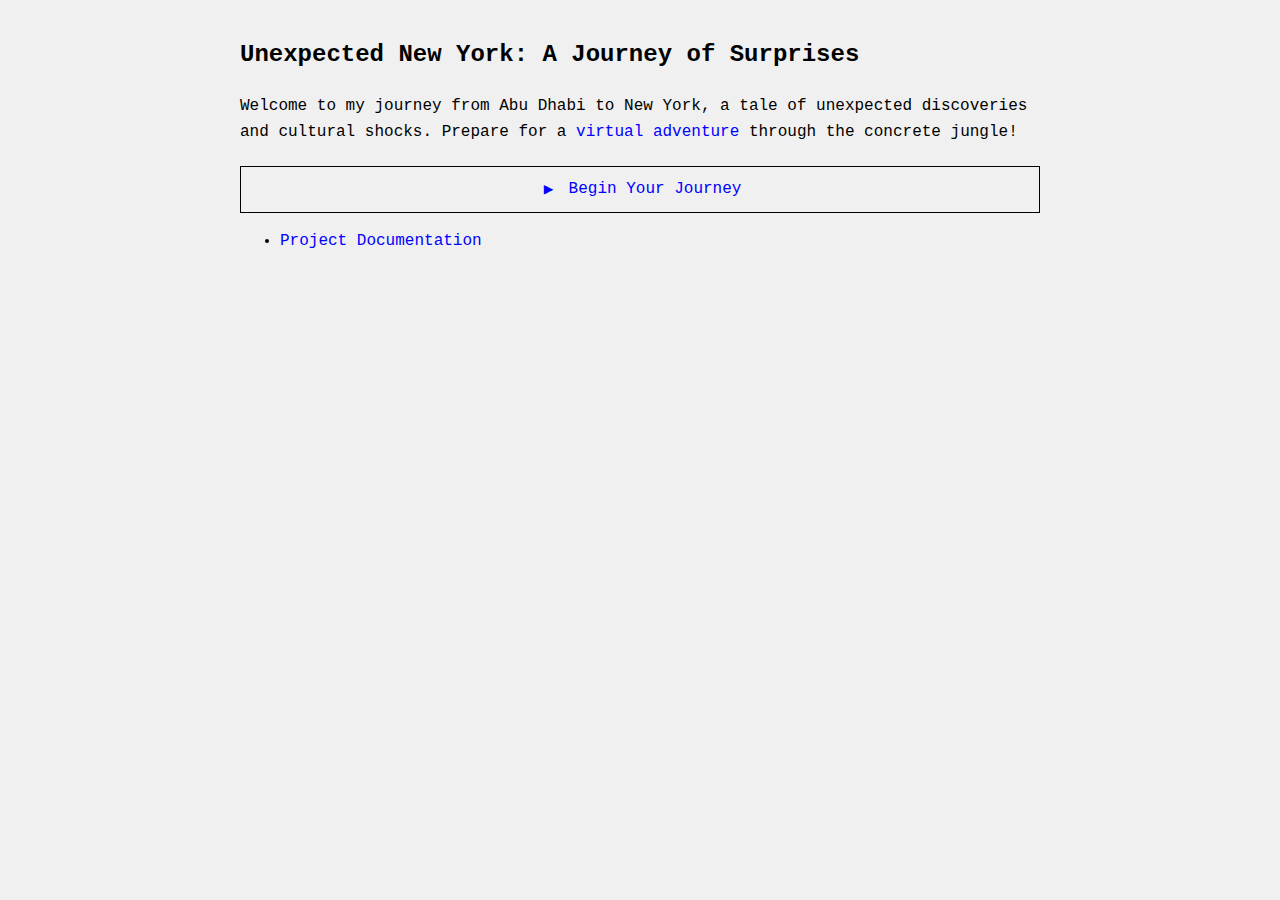
<file: webserver/public/project1/index.html>
<!DOCTYPE html>
<html lang="en">
<head>
    <meta charset="UTF-8">
    <meta name="viewport" content="width=device-width, initial-scale=1.0">
    <title>Unexpected New York: A Journey of Surprises</title>
    <link rel="stylesheet" href="style.css">
</head>
<body class="neutral">
    <h1>Unexpected New York: A Journey of Surprises</h1>
    <p>Welcome to my journey from Abu Dhabi to New York, a tale of unexpected discoveries and cultural shocks. Prepare for a <a href="https://www.youvisit.com/tour/nyc" target="_blank">virtual adventure</a> through the concrete jungle!</p>
    <a href="first-impressions.html" class="choice">
        <span class="icon icon-start"></span>Begin Your Journey
    </a>
    <!-- Footer section with a link to project documentation -->
    <footer>
        <ul>
            <li><a href="documentation.html">Project Documentation</a></li>
        </ul>
    </footer>
</body>
</html>
</file>
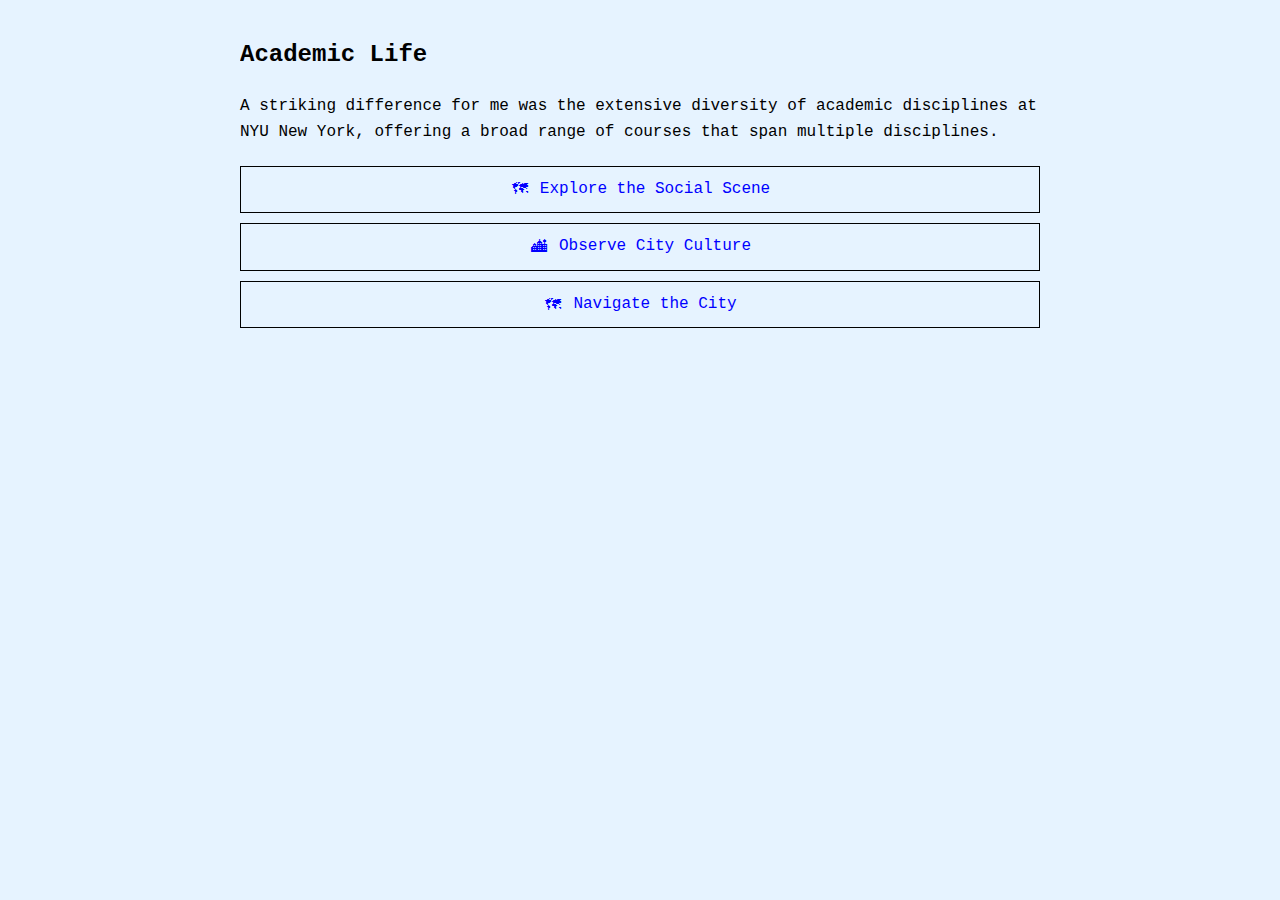
<file: webserver/public/project1/academic-life.html>
<!DOCTYPE html>
<html lang="en">
<head>
    <meta charset="UTF-8">
    <meta name="viewport" content="width=device-width, initial-scale=1.0">
    <title>Academic Life | Unexpected New York</title>
    <link rel="stylesheet" href="style.css">
</head>
<body class="positive">
    <h1>Academic Life</h1>
    <p>A striking difference for me was the extensive diversity of academic disciplines at NYU New York, offering a broad range of courses that span multiple disciplines.</p>
    <a href="social-scene.html" class="choice">
        <span class="icon icon-navigate"></span>Explore the Social Scene
    </a>
    <a href="cultural-observations.html" class="choice">
        <span class="icon icon-culture"></span>Observe City Culture
    </a>
    <a href="navigational-adventures.html" class="choice">
        <span class="icon icon-navigate"></span>Navigate the City
    </a>
</body>
</html>
</file>
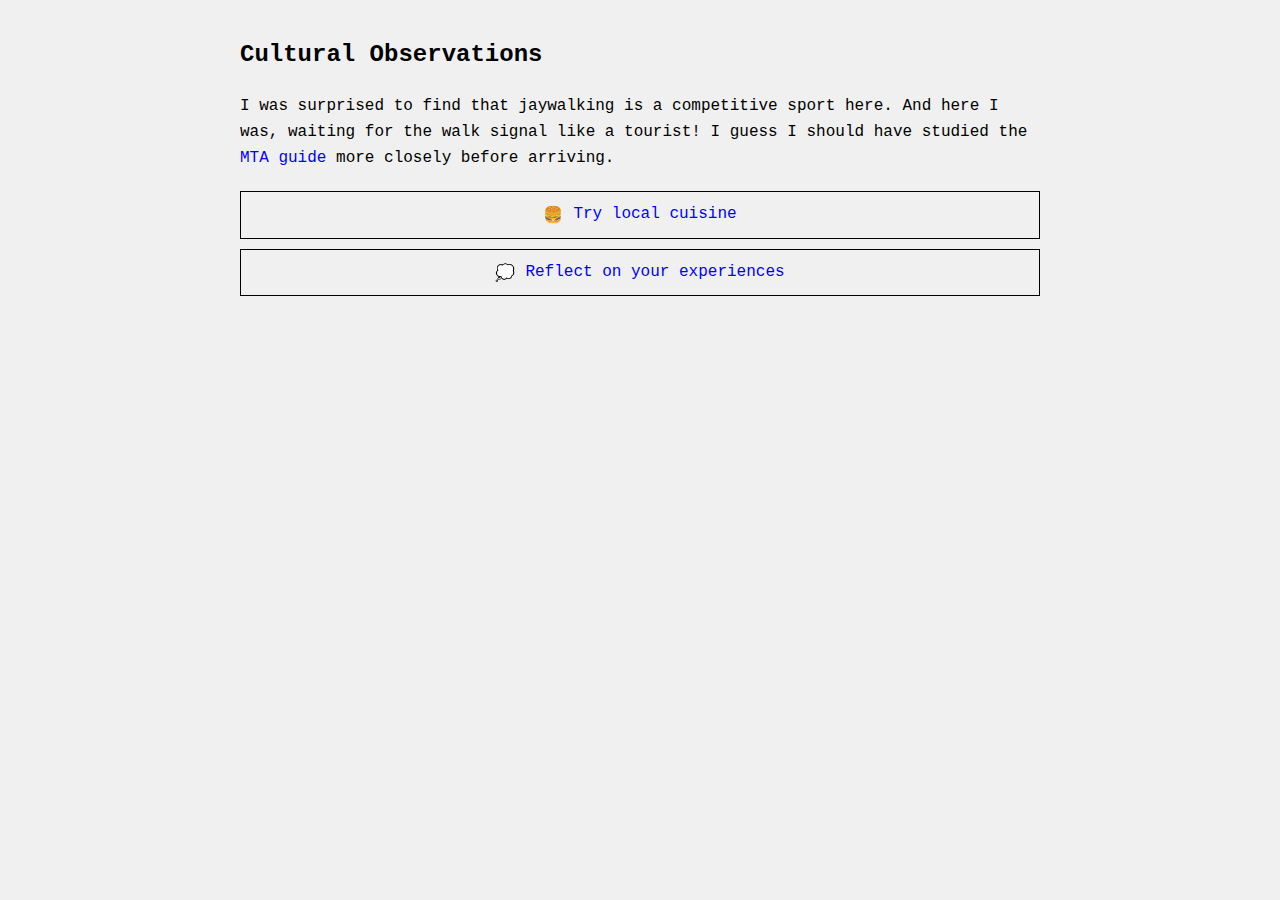
<file: webserver/public/project1/cultural-observations.html>
<!DOCTYPE html>
<html lang="en">
<head>
    <meta charset="UTF-8">
    <meta name="viewport" content="width=device-width, initial-scale=1.0">
    <title>Cultural Observations | Unexpected New York</title>
    <link rel="stylesheet" href="style.css">
</head>
<body class="neutral">
    <h1>Cultural Observations</h1>
    <p>I was surprised to find that jaywalking is a competitive sport here. And here I was, waiting for the walk signal like a tourist! I guess I should have studied the <a href="https://new.mta.info/" target="_blank">MTA guide</a> more closely before arriving.</p>
    <a href="food-experiences.html" class="choice">
        <span class="icon icon-food"></span>Try local cuisine
    </a>
    <a href="personal-reflections.html" class="choice">
        <span class="icon icon-reflect"></span>Reflect on your experiences
    </a>
</body>
</html>
</file>
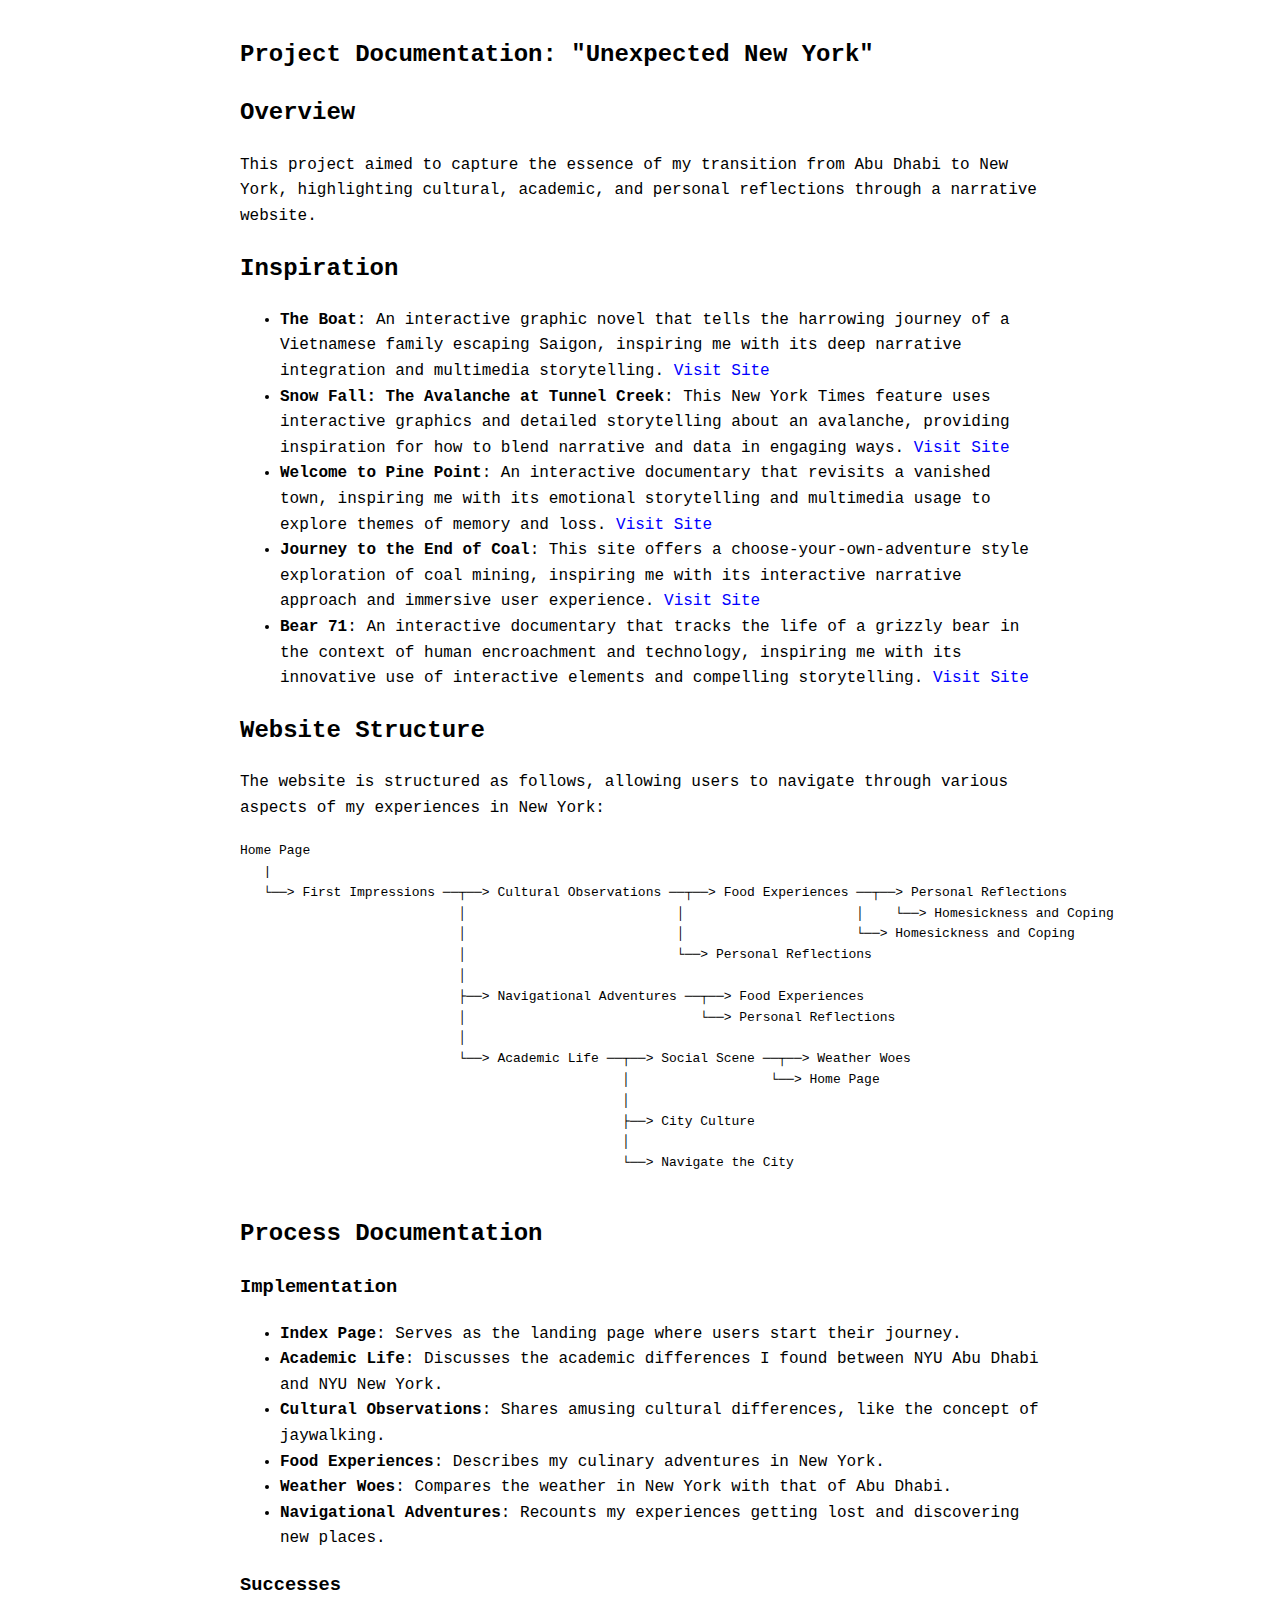
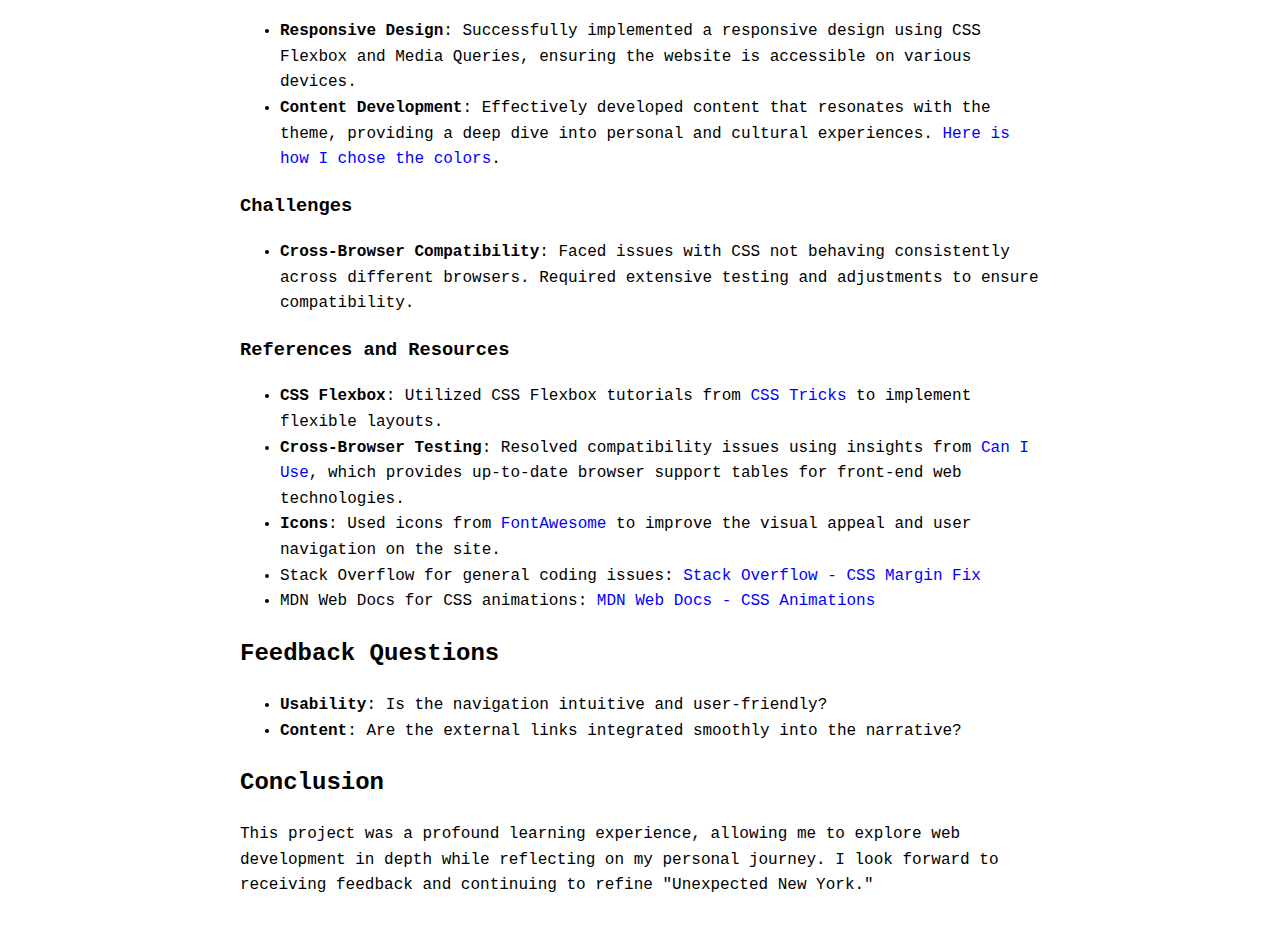
<file: webserver/public/project1/documentation.html>
<!DOCTYPE html>
<html lang="en">
<head>
    <meta charset="UTF-8">
    <meta name="viewport" content="width=device-width, initial-scale=1.0">
    <title>Documentation | Unexpected New York</title>
    <link rel="stylesheet" href="style.css">
</head>
<body>
    <h1>Project Documentation: "Unexpected New York"</h1>

    <h2>Overview</h2>
    <p>This project aimed to capture the essence of my transition from Abu Dhabi to New York, highlighting cultural, academic, and personal reflections through a narrative website.</p>

    <h2>Inspiration</h2>
    <ul>
        <li><strong>The Boat</strong>: An interactive graphic novel that tells the harrowing journey of a Vietnamese family escaping Saigon, inspiring me with its deep narrative integration and multimedia storytelling. <a href="http://www.sbs.com.au/theboat/">Visit Site</a></li>
        <li><strong>Snow Fall: The Avalanche at Tunnel Creek</strong>: This New York Times feature uses interactive graphics and detailed storytelling about an avalanche, providing inspiration for how to blend narrative and data in engaging ways. <a href="http://www.nytimes.com/projects/2012/snow-fall/index.html">Visit Site</a></li>
        <li><strong>Welcome to Pine Point</strong>: An interactive documentary that revisits a vanished town, inspiring me with its emotional storytelling and multimedia usage to explore themes of memory and loss. <a href="http://pinepoint.nfb.ca/#/pinepoint">Visit Site</a></li>
        <li><strong>Journey to the End of Coal</strong>: This site offers a choose-your-own-adventure style exploration of coal mining, inspiring me with its interactive narrative approach and immersive user experience. <a href="http://www.honkytonk.fr/index.php/webdoc/">Visit Site</a></li>
        <li><strong>Bear 71</strong>: An interactive documentary that tracks the life of a grizzly bear in the context of human encroachment and technology, inspiring me with its innovative use of interactive elements and compelling storytelling. <a href="http://bear71.nfb.ca/#/bear71">Visit Site</a></li>
    </ul>

    <h2>Website Structure</h2>
    <p>The website is structured as follows, allowing users to navigate through various aspects of my experiences in New York:</p>
    <pre>
Home Page
   |
   └──> First Impressions ──┬──> Cultural Observations ──┬──> Food Experiences ──┬──> Personal Reflections
                            │                           │                      │    └──> Homesickness and Coping
                            │                           │                      └──> Homesickness and Coping
                            │                           └──> Personal Reflections
                            │
                            ├──> Navigational Adventures ──┬──> Food Experiences
                            │                              └──> Personal Reflections
                            │
                            └──> Academic Life ──┬──> Social Scene ──┬──> Weather Woes
                                                 │                  └──> Home Page
                                                 │
                                                 ├──> City Culture
                                                 │
                                                 └──> Navigate the City
    </pre>

    <h2>Process Documentation</h2>
    <h3>Implementation</h3>
    <ul>
        <li><strong>Index Page</strong>: Serves as the landing page where users start their journey.</li>
        <li><strong>Academic Life</strong>: Discusses the academic differences I found between NYU Abu Dhabi and NYU New York.</li>
        <li><strong>Cultural Observations</strong>: Shares amusing cultural differences, like the concept of jaywalking.</li>
        <li><strong>Food Experiences</strong>: Describes my culinary adventures in New York.</li>
        <li><strong>Weather Woes</strong>: Compares the weather in New York with that of Abu Dhabi.</li>
        <li><strong>Navigational Adventures</strong>: Recounts my experiences getting lost and discovering new places.</li>
    </ul>

    <h3>Successes</h3>
    <ul>
        <li><strong>Responsive Design</strong>: Successfully implemented a responsive design using CSS Flexbox and Media Queries, ensuring the website is accessible on various devices.</li>
        <li><strong>Content Development</strong>: Effectively developed content that resonates with the theme, providing a deep dive into personal and cultural experiences. <a href="https://docs.google.com/document/d/1tXcgBmSJx8MTQIjWpWOEF0VWlp_6QPcCHOcZcALGb9g/edit?usp=sharing">Here is how I chose the colors</a>.</li>
    </ul>

    <h3>Challenges</h3>
    <ul>
        <li><strong>Cross-Browser Compatibility</strong>: Faced issues with CSS not behaving consistently across different browsers. Required extensive testing and adjustments to ensure compatibility.</li>
    </ul>

    <h3>References and Resources</h3>
    <ul>
        <li><strong>CSS Flexbox</strong>: Utilized CSS Flexbox tutorials from <a href="https://css-tricks.com/snippets/css/a-guide-to-flexbox/">CSS Tricks</a> to implement flexible layouts.</li>
        <li><strong>Cross-Browser Testing</strong>: Resolved compatibility issues using insights from <a href="https://caniuse.com/">Can I Use</a>, which provides up-to-date browser support tables for front-end web technologies.</li>
        <li><strong>Icons</strong>: Used icons from <a href="https://fontawesome.com/">FontAwesome</a> to improve the visual appeal and user navigation on the site.</li>
        <li>Stack Overflow for general coding issues: <a href="https://stackoverflow.com/questions/12345678/how-to-fix-margin-in-css">Stack Overflow - CSS Margin Fix</a></li>
        <li>MDN Web Docs for CSS animations: <a href="https://developer.mozilla.org/en-US/docs/Web/CSS/Animation">MDN Web Docs - CSS Animations</a></li>
    </ul>

    <h2>Feedback Questions</h2>
    <ul>
        <li><strong>Usability</strong>: Is the navigation intuitive and user-friendly?</li>
        <li><strong>Content</strong>: Are the external links integrated smoothly into the narrative?</li>
    </ul>

    <h2>Conclusion</h2>
    <p>This project was a profound learning experience, allowing me to explore web development in depth while reflecting on my personal journey. I look forward to receiving feedback and continuing to refine "Unexpected New York."</p>

</body>
</html>
</file>
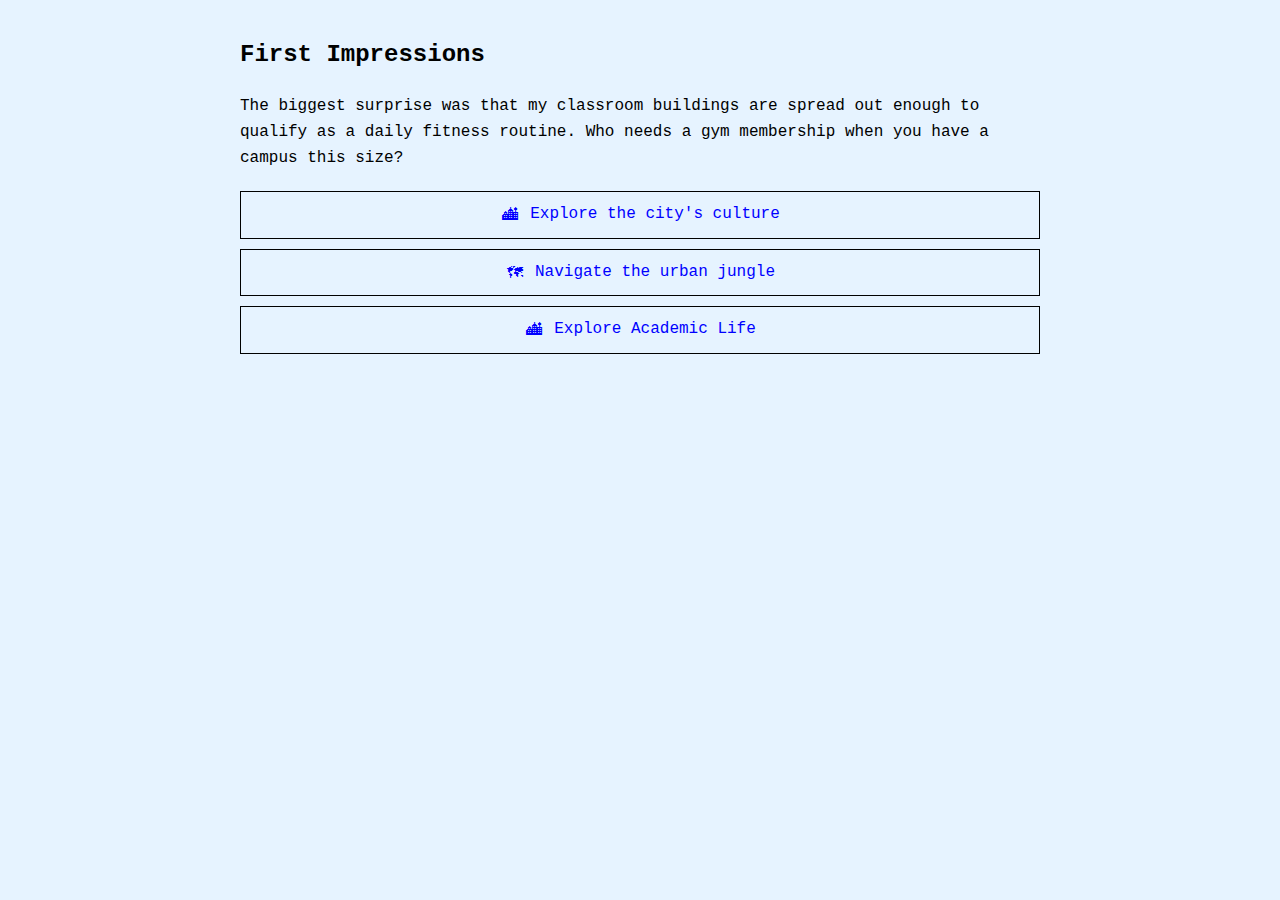
<file: webserver/public/project1/first-impressions.html>
<!DOCTYPE html>
<html lang="en">
<head>
    <meta charset="UTF-8">
    <meta name="viewport" content="width=device-width, initial-scale=1.0">
    <title>First Impressions | Unexpected New York</title>
    <link rel="stylesheet" href="style.css">
</head>
<body class="positive">
    <h1>First Impressions</h1>
    <p>The biggest surprise was that my classroom buildings are spread out enough to qualify as a daily fitness routine. Who needs a gym membership when you have a campus this size?</p>
    <a href="cultural-observations.html" class="choice">
        <span class="icon icon-culture"></span>Explore the city's culture
    </a>
    <a href="navigational-adventures.html" class="choice">
        <span class="icon icon-navigate"></span>Navigate the urban jungle
    </a>
    <a href="academic-life.html" class="choice">
        <span class="icon icon-culture"></span>Explore Academic Life
    </a>
</body>
</html>
</file>
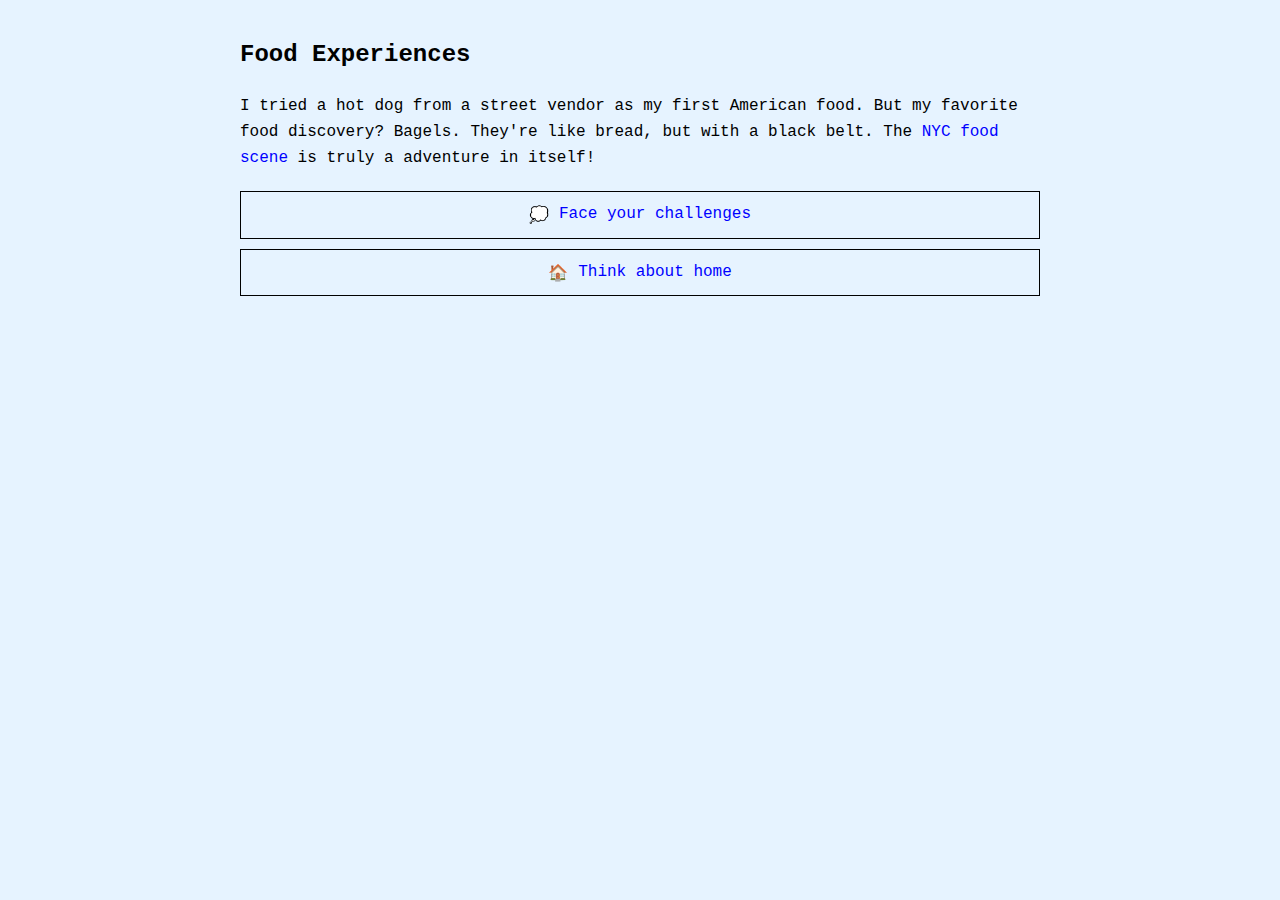
<file: webserver/public/project1/food-experiences.html>
<!DOCTYPE html>
<html lang="en">
<head>
    <meta charset="UTF-8">
    <meta name="viewport" content="width=device-width, initial-scale=1.0">
    <title>Food Experiences | Unexpected New York</title>
    <link rel="stylesheet" href="style.css">
</head>
<body class="positive">
    <h1>Food Experiences</h1>
    <p>I tried a hot dog from a street vendor as my first American food. But my favorite food discovery? Bagels. They're like bread, but with a black belt. The <a href="https://www.nycgo.com/" target="_blank">NYC food scene</a> is truly a adventure in itself!</p>
    <a href="personal-reflections.html" class="choice">
        <span class="icon icon-reflect"></span>Face your challenges
    </a>
    <a href="homesickness-and-coping.html" class="choice">
        <span class="icon icon-home"></span>Think about home
    </a>
</body>
</html>
</file>
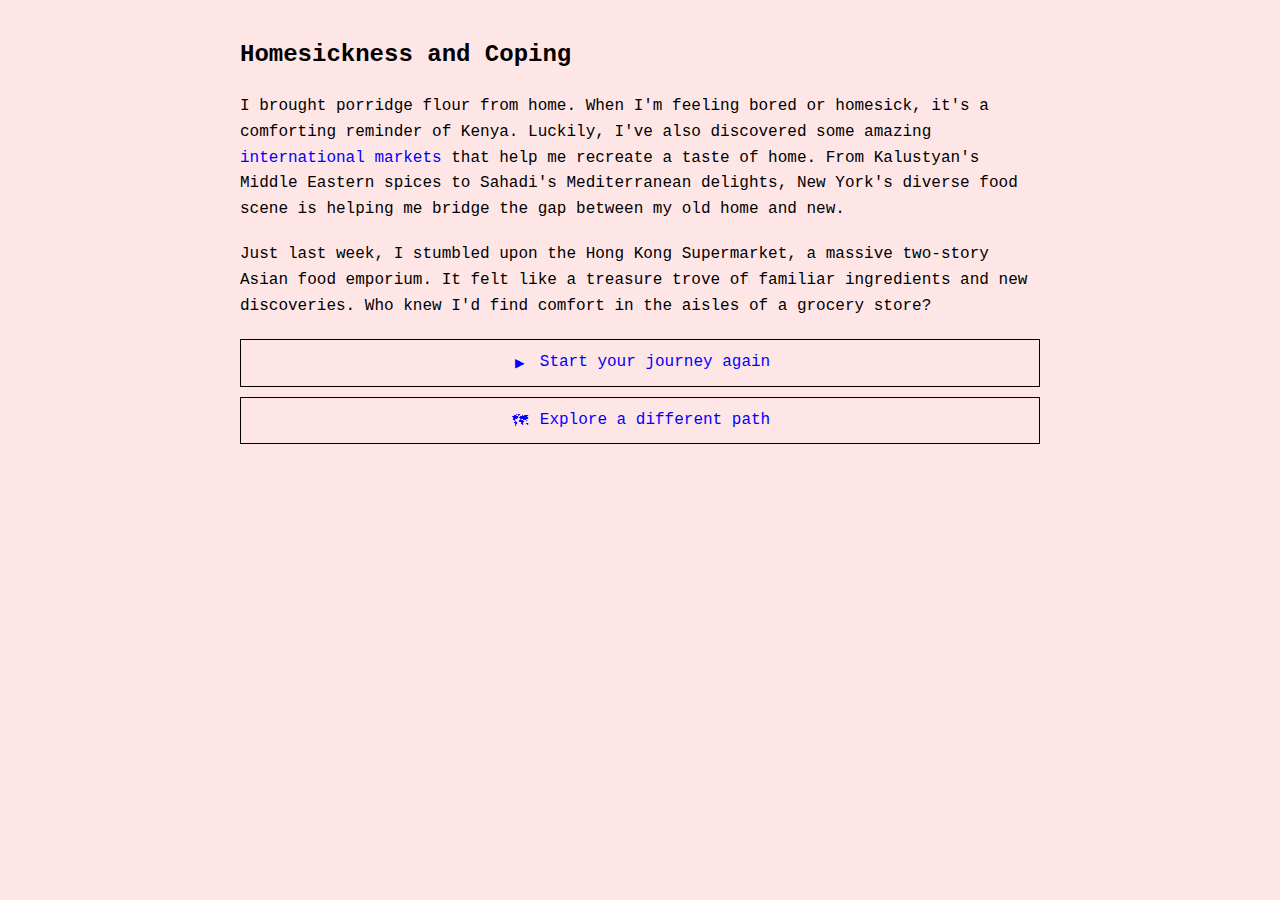
<file: webserver/public/project1/homesickness-and-coping.html>
<!DOCTYPE html>
<html lang="en">
<head>
    <meta charset="UTF-8">
    <meta name="viewport" content="width=device-width, initial-scale=1.0">
    <title>Homesickness and Coping | Unexpected New York</title>
    <link rel="stylesheet" href="style.css">
</head>
<body class="challenge">
    <h1>Homesickness and Coping</h1>
    <p>I brought porridge flour from home. When I'm feeling bored or homesick, it's a comforting reminder of Kenya. Luckily, I've also discovered some amazing <a href="https://www.timeout.com/newyork/shopping/best-international-market-in-nyc" target="_blank">international markets</a> that help me recreate a taste of home. From Kalustyan's Middle Eastern spices to Sahadi's Mediterranean delights, New York's diverse food scene is helping me bridge the gap between my old home and new.</p>
    <p>Just last week, I stumbled upon the Hong Kong Supermarket, a massive two-story Asian food emporium. It felt like a treasure trove of familiar ingredients and new discoveries. Who knew I'd find comfort in the aisles of a grocery store?</p>
    <a href="index.html" class="choice">
        <span class="icon icon-start"></span>Start your journey again
    </a>
    <a href="first-impressions.html" class="choice">
        <span class="icon icon-navigate"></span>Explore a different path
    </a>
</body>
</html>
</file>
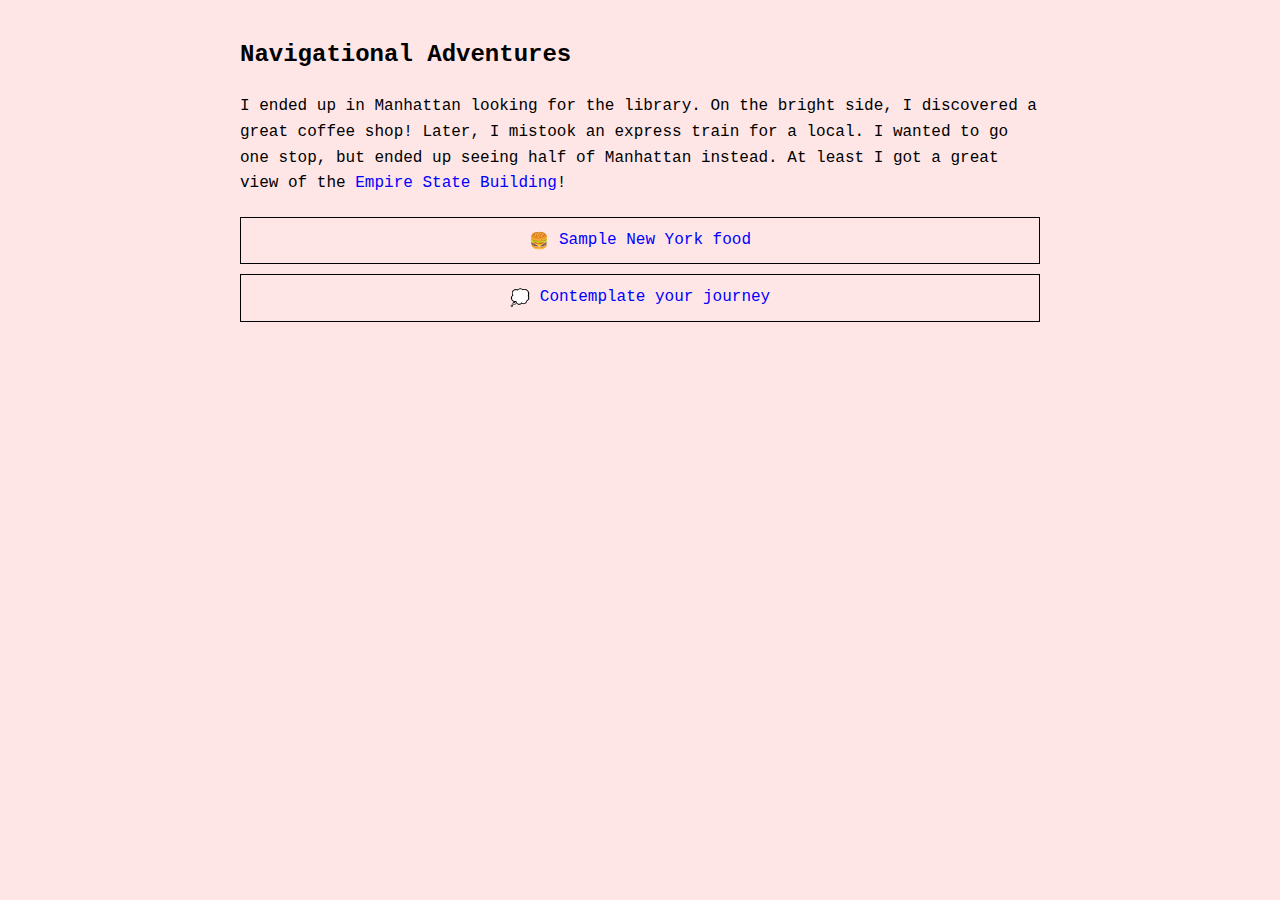
<file: webserver/public/project1/navigational-adventures.html>
<!DOCTYPE html>
<html lang="en">
<head>
    <meta charset="UTF-8">
    <meta name="viewport" content="width=device-width, initial-scale=1.0">
    <title>Navigational Adventures | Unexpected New York</title>
    <link rel="stylesheet" href="style.css">
</head>
<body class="challenge">
    <h1>Navigational Adventures</h1>
    <p>I ended up in Manhattan looking for the library. On the bright side, I discovered a great coffee shop! Later, I mistook an express train for a local. I wanted to go one stop, but ended up seeing half of Manhattan instead. At least I got a great view of the <a href="https://www.esbnyc.com/" target="_blank">Empire State Building</a>!</p>
    <a href="food-experiences.html" class="choice">
        <span class="icon icon-food"></span>Sample New York food
    </a>
    <a href="personal-reflections.html" class="choice">
        <span class="icon icon-reflect"></span>Contemplate your journey
    </a>
</body>
</html>
</file>
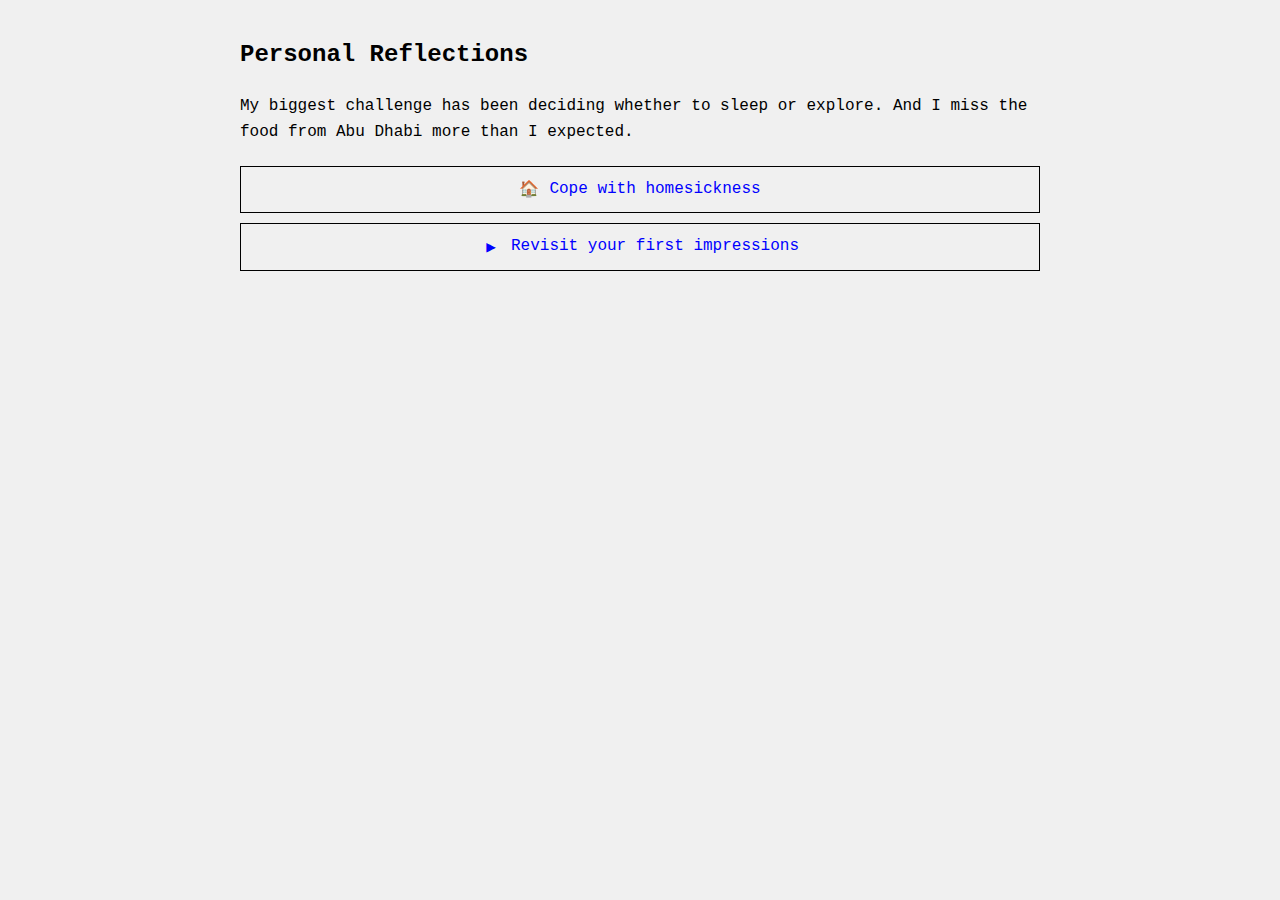
<file: webserver/public/project1/personal-reflections.html>
<!DOCTYPE html>
<html lang="en">
<head>
    <meta charset="UTF-8">
    <meta name="viewport" content="width=device-width, initial-scale=1.0">
    <title>Personal Reflections | Unexpected New York</title>
    <link rel="stylesheet" href="style.css">
</head>
<body class="neutral">
    <h1>Personal Reflections</h1>
    <p>My biggest challenge has been deciding whether to sleep or explore. And I miss the food from Abu Dhabi more than I expected.</p>
    <a href="homesickness-and-coping.html" class="choice">
        <span class="icon icon-home"></span>Cope with homesickness
    </a>
    <a href="first-impressions.html" class="choice">
        <span class="icon icon-start"></span>Revisit your first impressions
    </a>
</body>
</html>
</file>
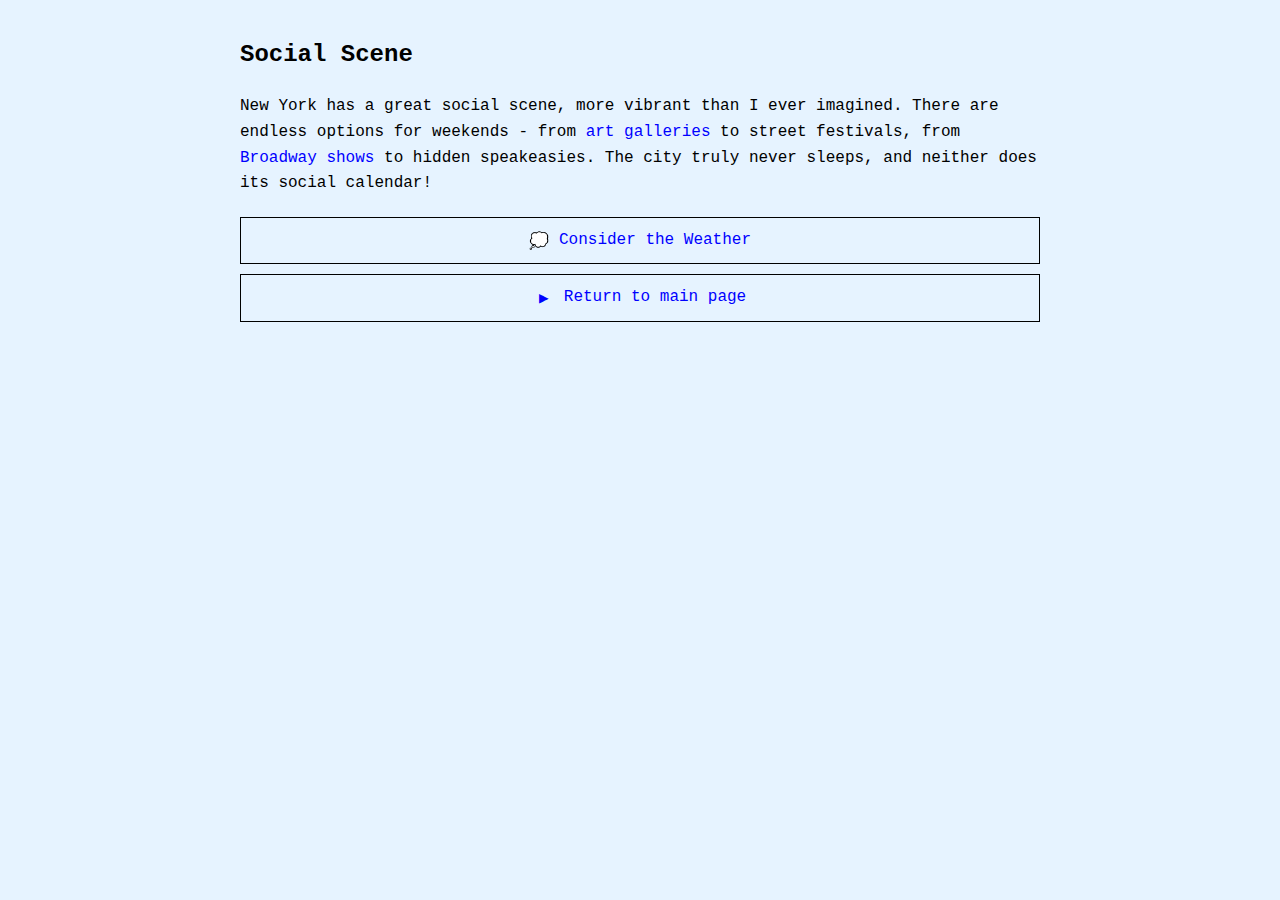
<file: webserver/public/project1/social-scene.html>
<!DOCTYPE html>
<html lang="en">
<head>
    <meta charset="UTF-8">
    <meta name="viewport" content="width=device-width, initial-scale=1.0">
    <title>Social Scene | Unexpected New York</title>
    <link rel="stylesheet" href="style.css">
</head>
<body class="positive">
    <h1>Social Scene</h1>
    <p>New York has a great social scene, more vibrant than I ever imagined. There are endless options for weekends - from <a href="https://www.metmuseum.org/" target="_blank">art galleries</a> to street festivals, from <a href="https://www.broadway.com/" target="_blank">Broadway shows</a> to hidden speakeasies. The city truly never sleeps, and neither does its social calendar!</p>
    <a href="weather-woes.html" class="choice">
        <span class="icon icon-reflect"></span>Consider the Weather
    </a>
    <a href="index.html" class="choice">
        <span class="icon icon-start"></span>Return to main page
    </a>
</body>
</html>
</file>
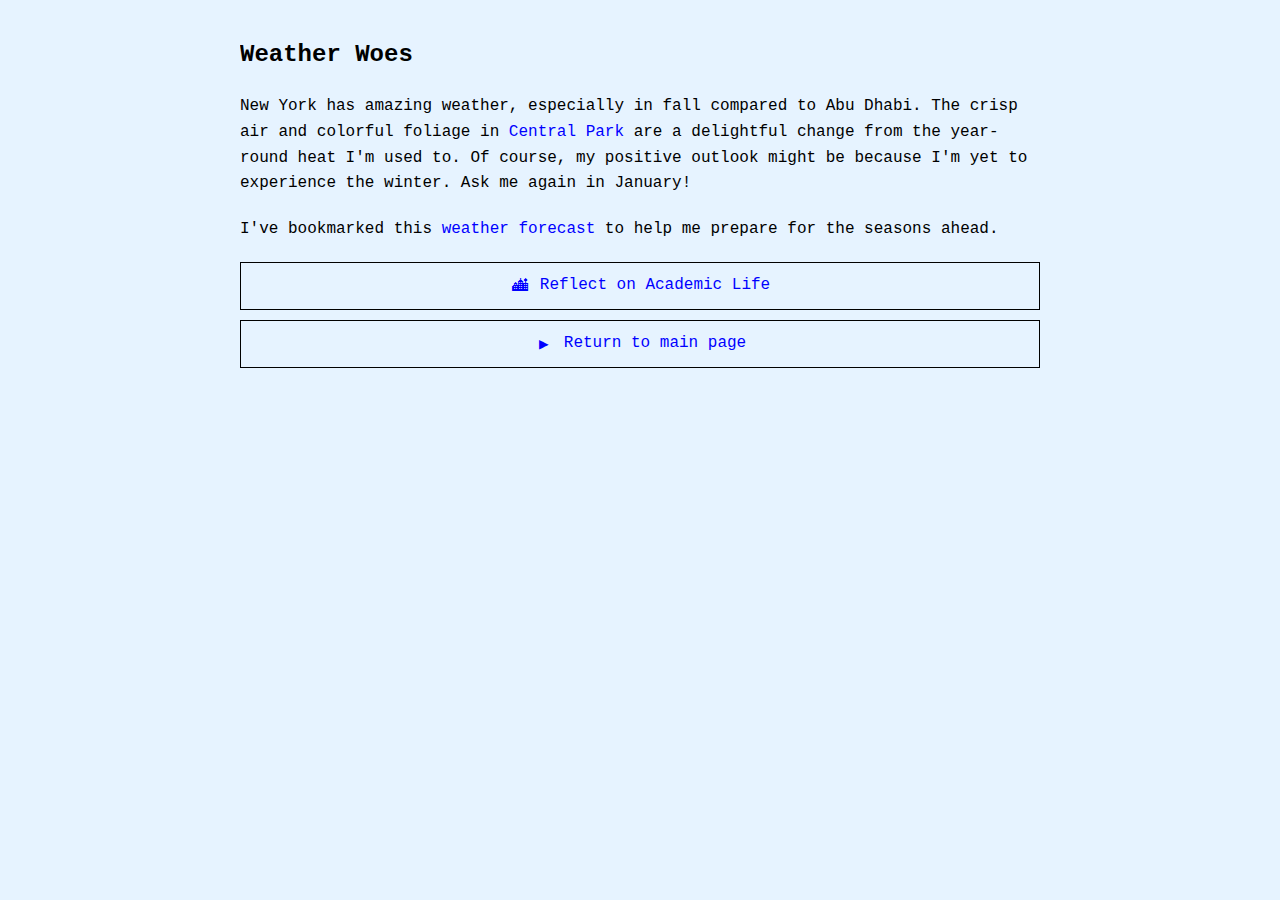
<file: webserver/public/project1/weather-woes.html>
<!DOCTYPE html>
<html lang="en">
<head>
    <meta charset="UTF-8">
    <meta name="viewport" content="width=device-width, initial-scale=1.0">
    <title>Weather Woes | Unexpected New York</title>
    <link rel="stylesheet" href="style.css">
</head>
<body class="positive">
    <h1>Weather Woes</h1>
    <p>New York has amazing weather, especially in fall compared to Abu Dhabi. The crisp air and colorful foliage in <a href="https://www.centralparknyc.org/" target="_blank">Central Park</a> are a delightful change from the year-round heat I'm used to. Of course, my positive outlook might be because I'm yet to experience the winter. Ask me again in January!</p>
    <p>I've bookmarked this <a href="https://www.accuweather.com/en/us/new-york-ny/10007/weather-forecast/349727" target="_blank">weather forecast</a> to help me prepare for the seasons ahead.</p>
    <a href="academic-life.html" class="choice">
        <span class="icon icon-culture"></span>Reflect on Academic Life
    </a>
    <a href="index.html" class="choice">
        <span class="icon icon-start"></span>Return to main page
    </a>
</body>
</html>
</file>
<file: webserver/public/project1/style.css>
/* General styles */
body {
    font-family: 'Courier New', monospace;
    line-height: 1.6;
    margin: 0;
    padding: 20px;
    max-width: 800px;
    margin: 0 auto;
    animation: fadeIn 1s ease-in;
    transition: background-color 1s ease;
}

/* Typography */
h1 {
    font-size: 24px;
    margin-bottom: 20px;
    overflow: hidden;
    white-space: nowrap;
    animation: typing 3s steps(40, end);
}

p {
    font-size: 16px;
    margin-bottom: 20px;
    animation: slideIn 1s ease-out;
}

/* Links */
a {
    color: #0000FF;
    text-decoration: none;
}

a:hover {
    text-decoration: underline;
}

/* Choice links */
.choice {
    display: block;
    margin: 10px 0;
    padding: 10px;
    border: 1px solid #000;
    text-align: center;
    transition: transform 0.3s ease, box-shadow 0.3s ease;
}

.choice:hover {
    transform: translateY(-3px);
    box-shadow: 0 4px 8px rgba(0,0,0,0.1);
}

/* Page-specific background colors */
.positive {
    background-color: #E6F3FF;
}

.neutral {
    background-color: #F0F0F0;
}

.challenge {
    background-color: #FFE6E6;
}

/* Simple line-drawn icons */
.icon {
    display: inline-block;
    width: 20px;
    height: 20px;
    margin-right: 10px;
    vertical-align: middle;
    animation: pulse 2s infinite;
}

.icon-start::before {
    content: "▶";
}

.icon-culture::before {
    content: "🏙";
}

.icon-navigate::before {
    content: "🗺";
}

.icon-food::before {
    content: "🍔";
}

.icon-reflect::before {
    content: "💭";
}

.icon-home::before {
    content: "🏠";
}

/* Animations */
@keyframes fadeIn {
  from { opacity: 0; }
  to { opacity: 1; }
}

@keyframes pulse {
  0% { transform: scale(1); }
  50% { transform: scale(1.1); }
  100% { transform: scale(1); }
}

@keyframes typing {
  from { width: 0 }
  to { width: 100% }
}

@keyframes slideIn {
  from { transform: translateX(-100%); opacity: 0; }
  to { transform: translateX(0); opacity: 1; }
}
</file>
